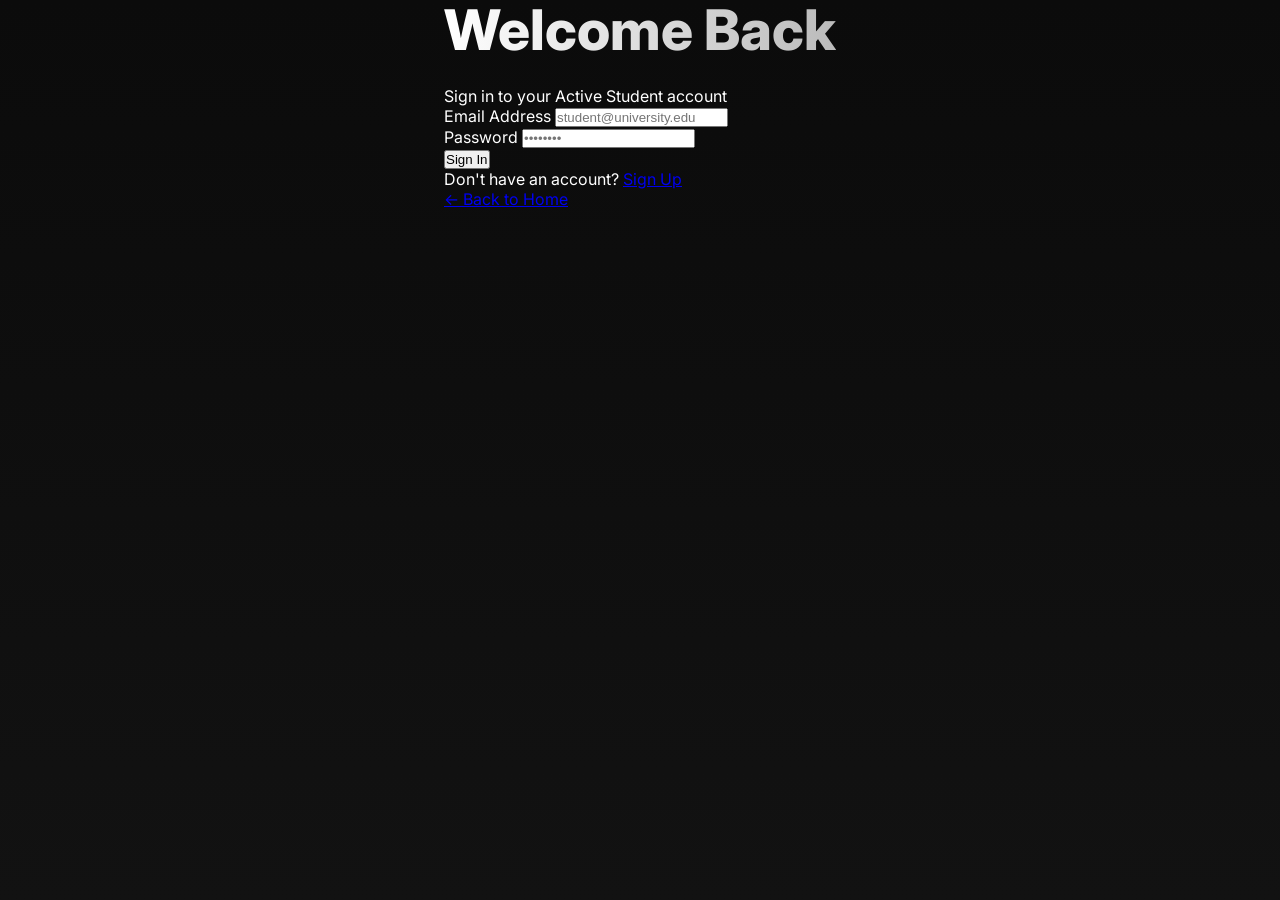
<file: login.html>
<!DOCTYPE html>
<html lang="en">
<head>
    <meta charset="UTF-8">
    <meta name="viewport" content="width=device-width, initial-scale=1.0">
    <title>Login | Active Student</title>
    <link rel="stylesheet" href="style.css">
    <link rel="preconnect" href="https://fonts.googleapis.com">
    <link rel="preconnect" href="https://fonts.gstatic.com" crossorigin>
    <link href="https://fonts.googleapis.com/css2?family=Inter:wght@400;500;600;800&display=swap" rel="stylesheet">
</head>
<body>
    <div class="auth-container">
        <div class="auth-card">
            <div class="auth-header">
                <h1>Welcome Back</h1>
                <p>Sign in to your Active Student account</p>
            </div>
            
            <form action="#">
                <div class="form-group">
                    <label for="email">Email Address</label>
                    <input type="email" id="email" class="form-control" placeholder="student@university.edu" required>
                </div>
                
                <div class="form-group">
                    <label for="password">Password</label>
                    <input type="password" id="password" class="form-control" placeholder="••••••••" required>
                </div>
                
                <button type="submit" class="btn-primary">Sign In</button>
            </form>

            <div class="auth-footer">
                <p>Don't have an account? <a href="register.html">Sign Up</a></p>
                <a href="index.html" class="back-link">← Back to Home</a>
            </div>
        </div>
    </div>
</body>
</html>
</file>
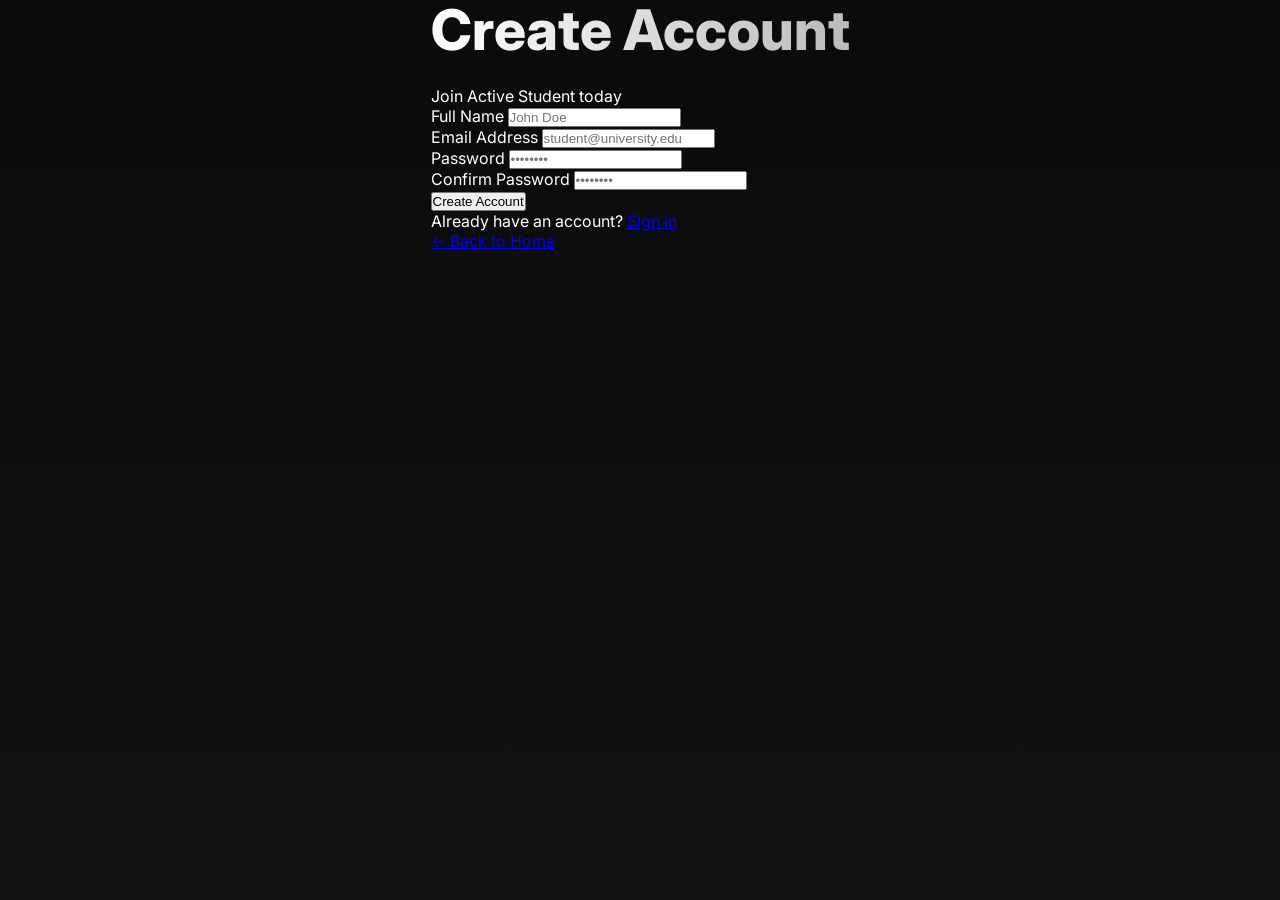
<file: register.html>
<!DOCTYPE html>
<html lang="en">
<head>
    <meta charset="UTF-8">
    <meta name="viewport" content="width=device-width, initial-scale=1.0">
    <title>Sign Up | Active Student</title>
    <link rel="stylesheet" href="style.css">
    <link rel="preconnect" href="https://fonts.googleapis.com">
    <link rel="preconnect" href="https://fonts.gstatic.com" crossorigin>
    <link href="https://fonts.googleapis.com/css2?family=Inter:wght@400;500;600;800&display=swap" rel="stylesheet">
</head>
<body>
    <div class="auth-container">
        <div class="auth-card">
            <div class="auth-header">
                <h1>Create Account</h1>
                <p>Join Active Student today</p>
            </div>
            
            <form action="#">
                <div class="form-group">
                    <label for="name">Full Name</label>
                    <input type="text" id="name" class="form-control" placeholder="John Doe" required>
                </div>

                <div class="form-group">
                    <label for="email">Email Address</label>
                    <input type="email" id="email" class="form-control" placeholder="student@university.edu" required>
                </div>
                
                <div class="form-group">
                    <label for="password">Password</label>
                    <input type="password" id="password" class="form-control" placeholder="••••••••" required>
                </div>

                <div class="form-group">
                    <label for="confirm-password">Confirm Password</label>
                    <input type="password" id="confirm-password" class="form-control" placeholder="••••••••" required>
                </div>
                
                <button type="submit" class="btn-primary">Create Account</button>
            </form>

            <div class="auth-footer">
                <p>Already have an account? <a href="login.html">Sign In</a></p>
                <a href="index.html" class="back-link">← Back to Home</a>
            </div>
        </div>
    </div>
</body>
</html>
</file>
<file: style.css>
:root {
    --bg: #0f0f10;
    --card-bg: #161617;
    --text-main: #ffffff;
    --text-muted: #9a9a9a;
    --accent: #ff9a2c;
    /* Matching w4.html accent */
    --accent-glow: rgba(255, 154, 44, 0.3);
}

* {
    box-sizing: border-box;
    margin: 0;
    padding: 0;
}

body {
    font-family: 'Inter', system-ui, -apple-system, sans-serif;
    background: linear-gradient(180deg, #0b0b0b 0%, #121212 100%);
    color: var(--text-main);
    min-height: 100vh;
    display: flex;
    flex-direction: column;
    align-items: center;
}

/* Nav */
nav {
    width: 100%;
    padding: 24px 48px;
    display: flex;
    justify-content: space-between;
    align-items: center;
    background: rgba(11, 11, 11, 0.8);
    backdrop-filter: blur(10px);
    position: sticky;
    top: 0;
    z-index: 100;
    border-bottom: 1px solid rgba(255, 255, 255, 0.05);
}

.logo {
    font-size: 24px;
    font-weight: 800;
    letter-spacing: -0.5px;
    color: var(--text-main);
}

.logo span {
    color: var(--accent);
}

/* Hero */
header {
    text-align: center;
    padding: 80px 24px;
    max-width: 800px;
}

h1 {
    font-size: 56px;
    line-height: 1.1;
    font-weight: 800;
    margin-bottom: 24px;
    background: linear-gradient(to right, #fff, #bbb);
    -webkit-background-clip: text;
    background-clip: text;
    -webkit-text-fill-color: transparent;
}

p.subtitle {
    font-size: 18px;
    color: var(--text-muted);
    line-height: 1.6;
}

/* Grid */
.container {
    display: grid;
    grid-template-columns: repeat(auto-fit, minmax(300px, 1fr));
    gap: 32px;
    width: 90%;
    max-width: 1200px;
    margin-bottom: 80px;
}

.card {
    background: var(--card-bg);
    border: 1px solid rgba(255, 255, 255, 0.08);
    border-radius: 20px;
    padding: 32px;
    transition: all 0.3s ease;
    display: flex;
    flex-direction: column;
    justify-content: space-between;
    position: relative;
    overflow: hidden;
    height: 320px;
}

.card:hover {
    transform: translateY(-8px);
    border-color: var(--accent);
    box-shadow: 0 0 30px var(--accent-glow);
}

.card::before {
    content: '';
    position: absolute;
    top: 0;
    left: 0;
    width: 100%;
    height: 4px;
    background: var(--accent);
    opacity: 0;
    transition: opacity 0.3s;
}

.card:hover::before {
    opacity: 1;
}

.card-icon {
    font-size: 40px;
    margin-bottom: 20px;
}

.card h2 {
    font-size: 24px;
    margin-bottom: 12px;
    color: #fff;
}

.card p {
    color: var(--text-muted);
    line-height: 1.5;
    flex-grow: 1;
}

.btn {
    display: inline-flex;
    align-items: center;
    justify-content: center;
    background: rgba(255, 255, 255, 0.05);
    color: #fff;
    padding: 14px 24px;
    border-radius: 12px;
    text-decoration: none;
    font-weight: 600;
    transition: all 0.2s;
    margin-top: 24px;
}

.btn:hover {
    background: var(--accent);
    color: #0b0b0b;
}

.btn svg {
    margin-left: 8px;
    width: 18px;
    height: 18px;
}

/* Footer */
footer {
    margin-top: auto;
    padding: 40px;
    color: var(--text-muted);
    font-size: 14px;
    text-align: center;
    border-top: 1px solid rgba(255, 255, 255, 0.05);
    width: 100%;
}
</file>
